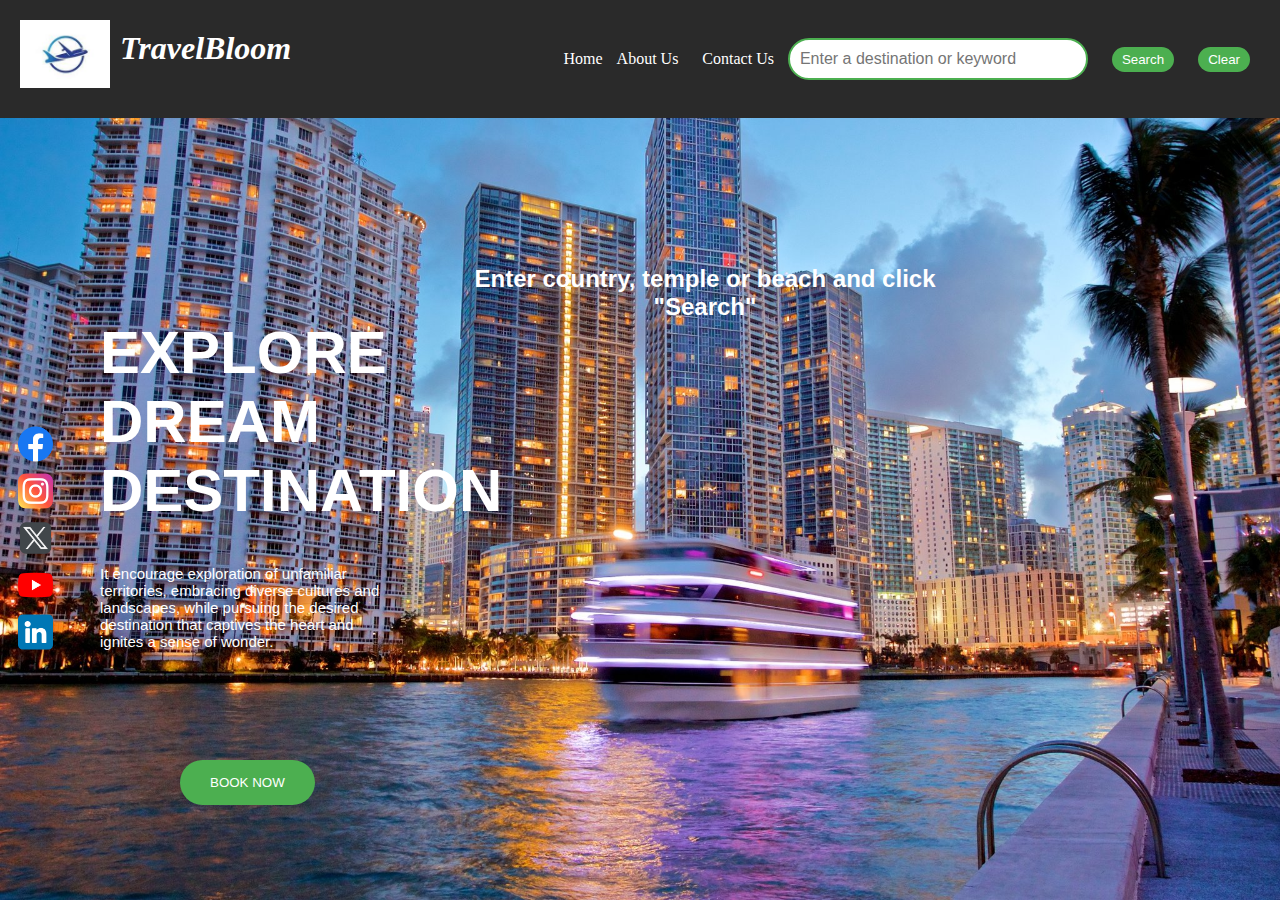
<file: index.html>
<!DOCTYPE html>
<html lang="en">
<head>
  <meta charset="UTF-8">
  <title>Travel with Ernesto</title>
  <link rel="stylesheet" href="./travel_recommendation.css">
</head>
<body>
   <nav>
        <div class="logo-title">
            <img src="logo1.jpeg" alt="Logo de TravelBloom" class="logo">
            <h1>TravelBloom</h1>
        </div>
    
        <ul>
            <li><a href="./index.html" id="home">Home </a></li>
            <li><a href="./travel_about.html" id="about">About Us </a><li>
            <li><a href="./travel_contact.html" id="contact">Contact Us </a></li>  
            <li><input type="text" id="conditionInput" placeholder="Enter a destination or keyword"></li>
            <li><button type="submit" id='btnSearch'>Search</button></li>
            <li><button id='btnReset'>Clear</button></li>
        </ul>
    </nav>

<!-- Icons Section -->

    <nav class="social-icons">
        <ul>
            <li><a href="https://www.facebook.com" class="social-facebook"><img src="facebook.png" alt="Facebook"></a></li>
            <li><a href="https://www.instagram.com" class="social-instagram"><img src="ig.png" alt="Instagram"></a></li>
            <li><a href="https://www.x.com" class="social-twitter"><img src="twitter.png" alt="Twitter"></a></li>
            <li><a href="https://www.youtube.com" class="social-youtube"><img src="youtube.png" alt="Youtube"></a></li>
            <li><a href="https://www.linkedin.ca" class="social-linkedin"><img src="linkedin.png" alt="Linkedin"></a></li>
        </ul>
    </nav>


    <div>
        <h1 class="explore"> 
            EXPLORE <br> 
            DREAM <br>
            DESTINATION <br>  
        </h1>
        <p class="intro"> It encourage exploration of unfamiliar <br>
            territories, embracing diverse cultures and <br>
            landscapes, while pursuing the desired <br>
            destination that captives the heart and <br>
            ignites a sense of wonder.
        </p>
        <button class='btnBook'>BOOK NOW</button>    
    </div>
    
    <!-- Recommendation -->
    <div class="search-Recomm">
        <h2> Enter country, temple or beach and click "Search"</h2>
            <div id="result"></div>
    </div>

<script src="./travel_recommendation.js"></script>
</body>
</html>
</file>
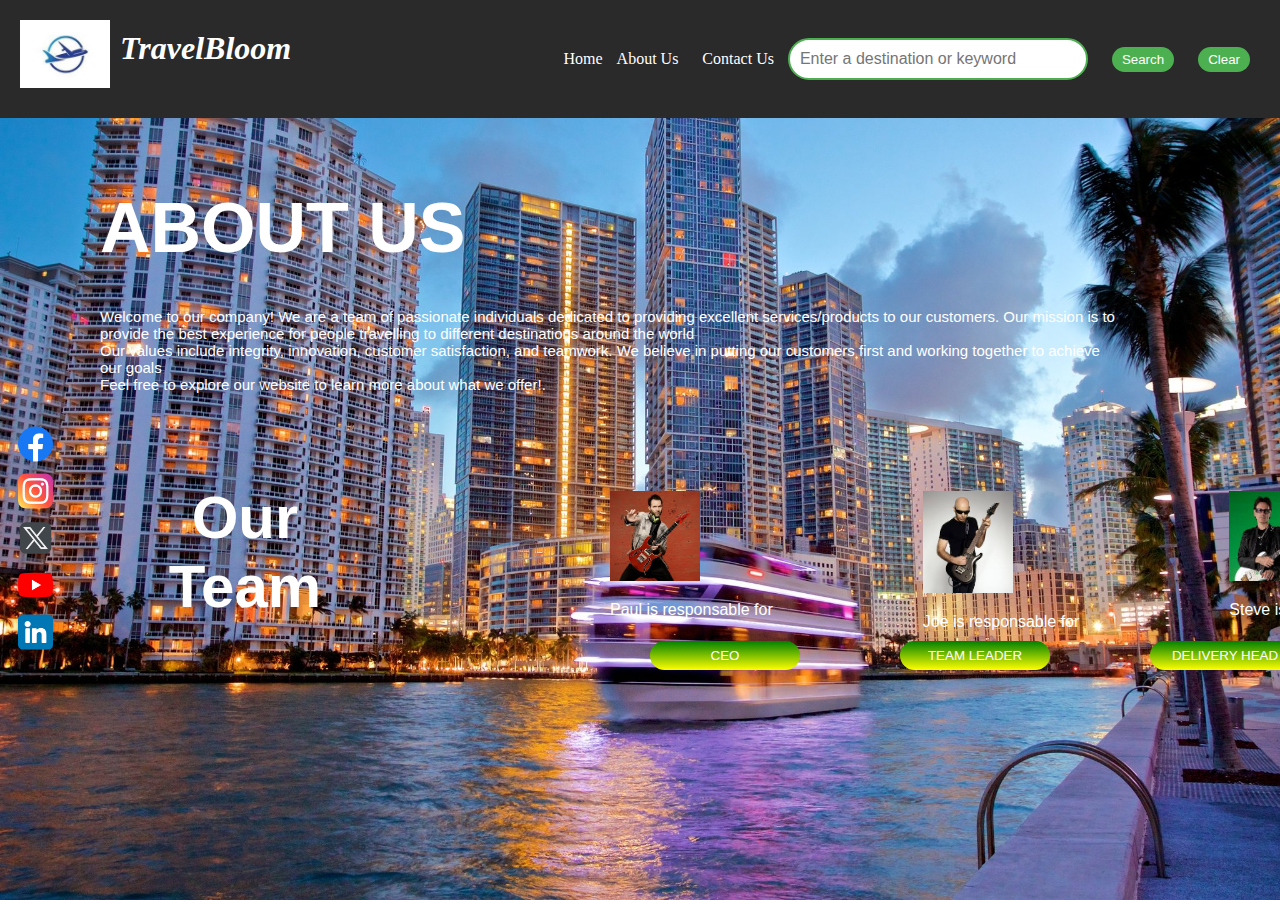
<file: travel_about.html>
<!DOCTYPE html>
<html lang="en">
<head>
  <meta charset="UTF-8">
  <title>About</title>
  <link rel="stylesheet" href="./travel_recommendation.css">
</head>
<body>
   <nav>
        <div class="logo-title">
            <img src="logo1.jpeg" alt="Logo de TravelBloom" class="logo">
            <h1>TravelBloom</h1>
        </div>
    
        <ul>
            <li><a href="./index.html" id="home">Home </a></li>
            <li><a href="./travel_about.html" id="about">About Us </a><li>
            <li><a href="./travel_contact.html" id="contact">Contact Us </a></li>  
            <li><input type="text" id="conditionInput" placeholder="Enter a destination or keyword"></li>
            <li><button id='btnSearch'>Search</button></li>
            <li><button id='btnReset'>Clear</button></li>
        </ul>
    </nav>

    <nav class="social-icons">
        <ul>
            <li><a href="https://www.facebook.com" class="social-facebook"><img src="facebook.png" alt="Facebook"></a></li>
            <li><a href="https://www.instagram.com" class="social-instagram"><img src="ig.png" alt="Instagram"></a></li>
            <li><a href="https://www.x.com" class="social-twitter"><img src="twitter.png" alt="Twitter"></a></li>
            <li><a href="https://www.youtube.com" class="social-youtube"><img src="youtube.png" alt="Youtube"></a></li>
            <li><a href="https://www.linkedin.ca" class="social-linkedin"><img src="linkedin.png" alt="Linkedin"></a></li>
        </ul>
    </nav>
    
    <div>
        <h1 class="about"> ABOUT US </h1>
        <p class="welcome"> Welcome to our company! We are a team of passionate individuals dedicated to providing excellent services/products to our customers. Our mission is to <br>
            provide the best experience for people travelling to different destinations around the world<br>
            Our values include integrity, innovation, customer satisfaction, and teamwork. We believe in putting our customers first and working together to achieve <br>
            our goals <br>
            Feel free to explore our website to learn more about what we offer!.
        </p>
    </div>
    
        <div>
        <h1 class="team">
            Our <br>
            Team </h1>
        
        <section class="logo-section">
            <div class="logo-item">
                <img src="paul.jpeg" alt="Paul" class="logo">
                <p class="logo-name">Paul is responsable for </p>
            </div>
            <div class="logo-item">
                <img src="joe.jpeg" alt="Joe" class="logo">
                <p class="logo-name">Joe is responsable for </p>
            </div>
            <div class="logo-item">
                <img src="steve.jpeg" alt="Steve" class="logo">
                <p class="logo-name">Steve is responsable for </p>
            </div>
        </section>

        <section class="employe">
            <div class="employee-item">       
                <button id='btnCEO'>CEO</button>
            </div>
            <div class="employee-item">
                <button id='btnTL'>TEAM LEADER</button>
            </div>
            <div class="employee-item">
                <button id='btnDH'>DELIVERY HEAD</button>
            </div>
        </section>
                
        </div>
    
</body>
</html>
</file>
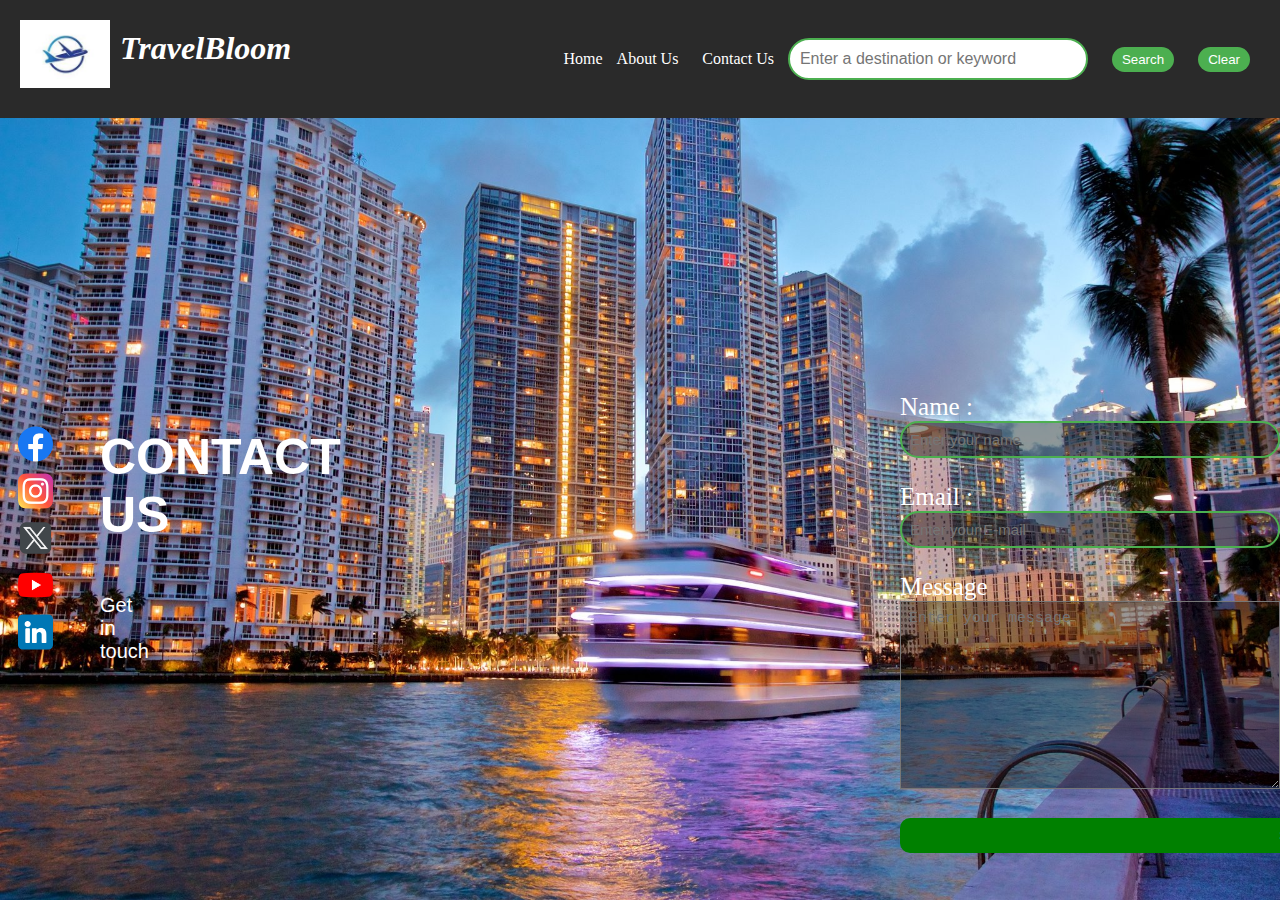
<file: travel_contact.html>
<!DOCTYPE html>
<html lang="en">
<head>
  <meta charset="UTF-8">
  <title> Contact Us </title>
  <link rel="stylesheet" href="./travel_recommendation.css">
</head>
<body>
   <nav>
        <div class="logo-title">
            <img src="logo1.jpeg" alt="Logo de TravelBloom" class="logo">
            <h1>TravelBloom</h1>
        </div>
    
        <ul>
            <li><a href="./index.html" id="home">Home </a></li>
            <li><a href="./travel_about.html" id="about">About Us </a><li>
            <li><a href="./travel_contact.html" id="contact">Contact Us </a></li>  
            <li><input type="text" id="conditionInput" placeholder="Enter a destination or keyword"></li>
            <li><button id='btnSearch'>Search</button></li>
            <li><button id='btnReset'>Clear</button></li>
        </ul>
    </nav>

    <nav class="social-icons">
        <ul>
            <li><a href="https://www.facebook.com" class="social-facebook"><img src="facebook.png" alt="Facebook"></a></li>
            <li><a href="https://www.instagram.com" class="social-instagram"><img src="ig.png" alt="Instagram"></a></li>
            <li><a href="https://www.x.com" class="social-twitter"><img src="twitter.png" alt="Twitter"></a></li>
            <li><a href="https://www.youtube.com" class="social-youtube"><img src="youtube.png" alt="Youtube"></a></li>
            <li><a href="https://www.linkedin.ca" class="social-linkedin"><img src="linkedin.png" alt="Linkedin"></a></li>
        </ul>
    </nav>
    
    <div>
        <h1 class="contact"> CONTACT US </h1>
        <p class="touch"> Get in touch </p>
    </div>

    <style>
        
        /* Some basic styling for demonstration purposes */
        #contactForm {
          max-width: 800px;
          margin: -300px 0px 0px 900px;   
        }
        #contactForm input{
          /*width: 300px;*/
          /*padding: 10px;*/
          border: 2px solid #4CAF50;
          border-radius: 25px;
          outline: none;
        }

        #contactForm input,
        #contactForm textarea {
          font-size: 15px;
          color: white;
          width: 100%;
          margin-bottom: 15px;
          padding: 8px;
          background-color: rgba(0, 0, 0, 0.4);
        }

        /* Cambia el color del texto a blanco para los labels de name, email y message */
        #contactForm label {
          color: white;
          font-size: 25px;
          
        }

        #contactForm button {
          width: 800px;
          padding: 10px 20px;
          background-color: green;
          border-radius: 10px;
          border: none;
          cursor: pointer;
        }

        /*#contactForm button:hover {
          background-color: #0056b3;
        }*/
    </style>

    <form id="contactForm">
        <div>
          <label for="name">Name :</label>
          <input type="text" id="name" placeholder="Enter your name" name="name" required>
        </div>
        <div>
          <label for="email">Email :</label>
          <input type="email" id="email" placeholder="Enter your E-mail" name="Email" required>
        </div>
        <div>
          <label for="message">Message</label>
          <textarea id="message" placeholder="Enter your message" name="message" rows="10" required></textarea>
        </div>
        <button type="submit" onclick="thankyou()">Submit</button>
      </form>
          
</body>
</html>
</file>
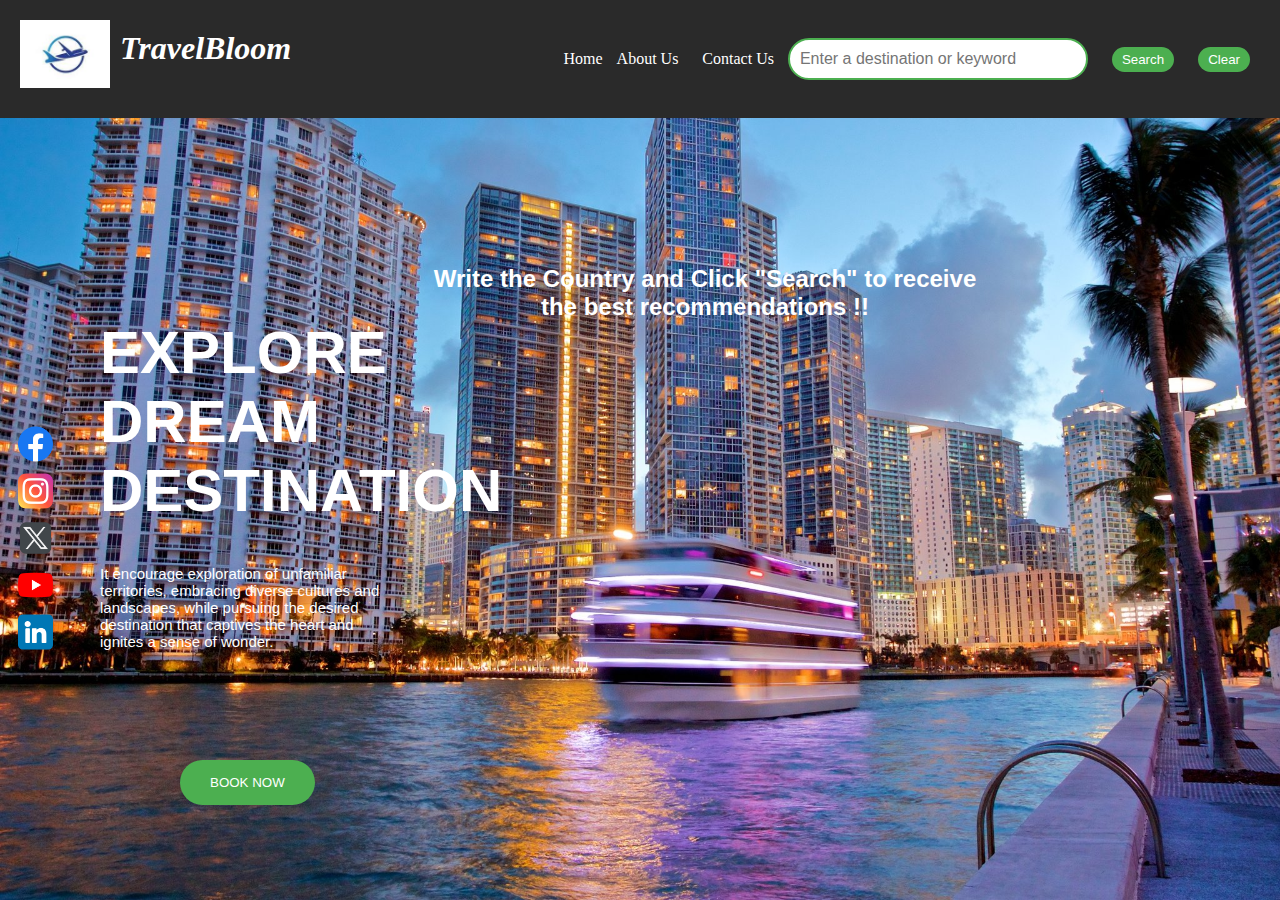
<file: travel_recommendation.html>
<!DOCTYPE html>
<html lang="en">
<head>
  <meta charset="UTF-8">
  <title>Travel with Ernesto</title>
  <link rel="stylesheet" href="./travel_recommendation.css">
</head>
<body>
   <nav>
        <div class="logo-title">
            <img src="logo1.jpeg" alt="Logo de TravelBloom" class="logo">
            <h1>TravelBloom</h1>
        </div>
    
        <ul>
            <li><a href="./travel_recommendation.html" id="home">Home </a></li>
            <li><a href="./travel_about.html" id="about">About Us </a><li>
            <li><a href="./travel_contact.html" id="contact">Contact Us </a></li>  
            <li><input type="text" id="conditionInput" placeholder="Enter a destination or keyword"></li>
            <li><button type="submit" id='btnSearch'>Search</button></li>
            <li><button id='btnReset'>Clear</button></li>
        </ul>
    </nav>

<!-- Icons Section -->

    <nav class="social-icons">
        <ul>
            <li><a href="https://www.facebook.com" class="social-facebook"><img src="facebook.png" alt="Facebook"></a></li>
            <li><a href="https://www.instagram.com" class="social-instagram"><img src="ig.png" alt="Instagram"></a></li>
            <li><a href="https://www.x.com" class="social-twitter"><img src="twitter.png" alt="Twitter"></a></li>
            <li><a href="https://www.youtube.com" class="social-youtube"><img src="youtube.png" alt="Youtube"></a></li>
            <li><a href="https://www.linkedin.ca" class="social-linkedin"><img src="linkedin.png" alt="Linkedin"></a></li>
        </ul>
    </nav>


    <div>
        <h1 class="explore"> 
            EXPLORE <br> 
            DREAM <br>
            DESTINATION <br>  
        </h1>
        <p class="intro"> It encourage exploration of unfamiliar <br>
            territories, embracing diverse cultures and <br>
            landscapes, while pursuing the desired <br>
            destination that captives the heart and <br>
            ignites a sense of wonder.
        </p>
        <button class='btnBook'>BOOK NOW</button>    
    </div>
    
    <!-- Recommendation -->
    <div class="search-Recomm">
        <h2> Write the Country and Click "Search" to receive the best recommendations !! </h2>
            <div id="result"></div>
    </div>

<script src="./travel_recommendation.js"></script>
</body>
</html>
</file>
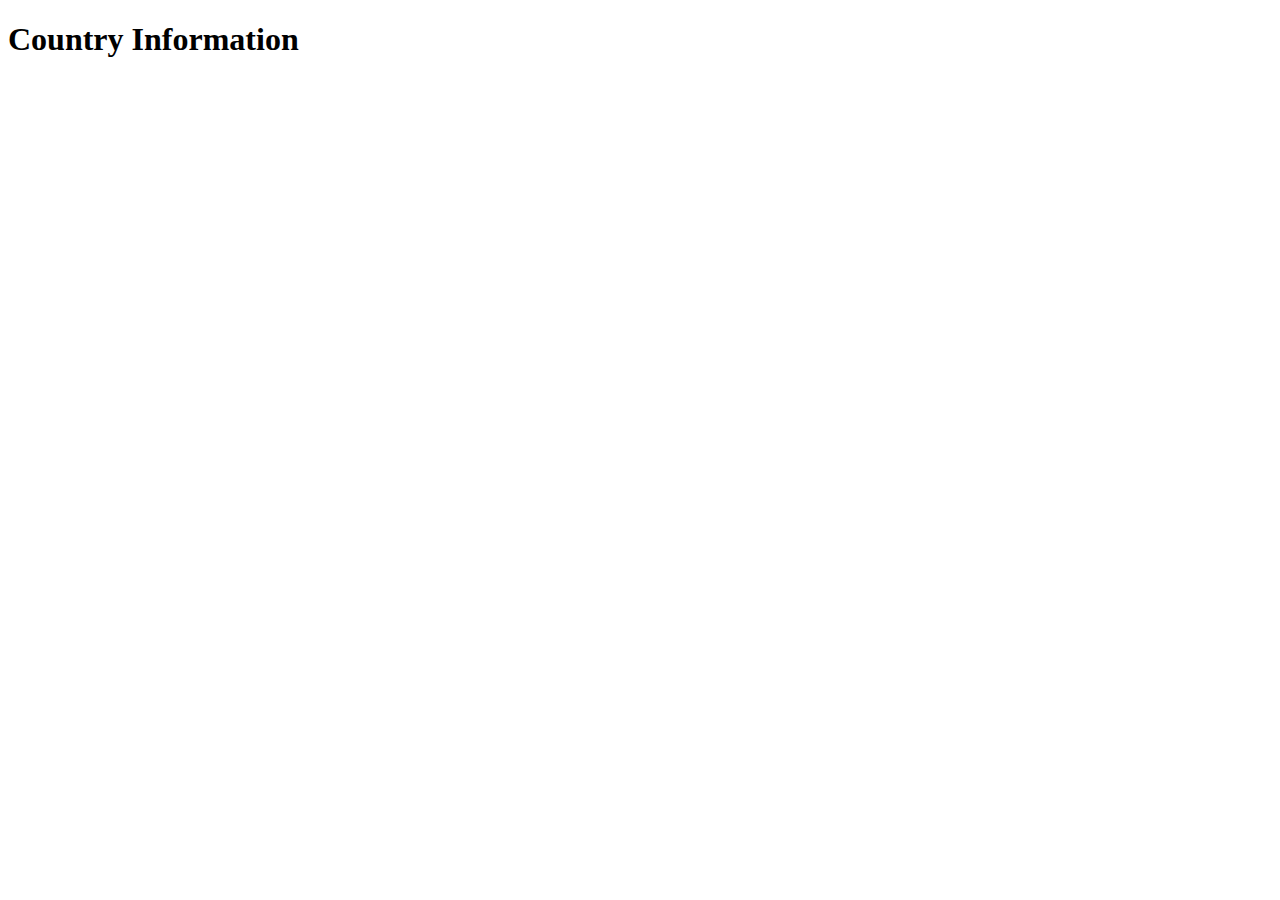
<file: travel_recommendation_test_API.html>
<!DOCTYPE html>
<html lang="en">
<head>
  <meta charset="UTF-8">
  <title>Fetch Example</title>
</head>
<body>
  <h1>Country Information</h1>
  
  <script src="./travel_recommendation_test_API.js"></script>

</body>
</html>
</file>
<file: travel_recommendation.css>
/* Basic CSS for the navigation bar */

*{
    margin: 0;
    padding: 0;
    box-sizing: border-box;
}

nav {
    background-color: #2a2a2a;
    padding: 20px;
    display: flex;
    align-items: center;
    justify-content: space-between;
    
  }

.logo-title {
    display: flex;
    align-items: center;
    margin-bottom: 10px; /* Espacio entre el logo-título y el menú */
}
  
.logo {
    width: 55px; /* Ajusta el tamaño del logo según sea necesario */
    height: auto;
    margin-right: 10px; /* Espacio entre el logo y el texto */
}  
  
  nav ul {
    list-style-type: none;
  }
  
  nav ul li {
    display: inline;
    margin-right: 10px;
  }
  
  nav a {
    text-decoration: none;
    color: white;
    font-weight: none;
    font-size: 1;
  }
  
#conditionInput {
    width: 300px;
    padding: 10px;
    border: 2px solid #4CAF50;
    border-radius: 25px;
    outline: none;
    font-size: 16px;
}

#btnSearch {
    padding: 5px 10px;
    border: none;
    background-color: #4CAF50;
    color: white;
    cursor: pointer;
    margin-left: 10px;
    border-radius: 25px; /* Fully rounded button */
} 

#btnReset {
    padding: 5px 10px;
    border: none;
    background-color: #4CAF50;
    color: white;
    cursor: pointer;
    margin-left: 10px;
    border-radius: 25px; /* Fully rounded button */
}

/* Basic CSS for the form elements */

  body {
    background-image: 
    url("miamibeach.jpg");
    background-size: cover;
    background-repeat: no-repeat; /* Evita que la imagen se repita */
    background-position: center; /* Centra la imagen de fondo */
    /*font-family: Arial, sans-serif;*/
    background-attachment: fixed;
  }
  
  h1 {
    margin-bottom: 10px;
    color: white;
    font-family: 'Times New Roman', Times, serif; 
    font-style: italic; 
  }
  
  div {
    margin-bottom: 10px;
  }
  
  label {
    display: inline-block;
    width: 100px;
  }
  
  input[type="text"],
  input[type="number"],
  select {
    width: 200px;
    padding: 5px;
  }
  
  
  button {
    padding: 7px 15px;
    background-color: #4CAF50;
    color: white;
    border: none;
    cursor: pointer;
  }
  
  button:hover {
    background-color: #45a049;
  }
  
/* Basic CSS for the report section */

.explore {
    margin-top: 100px;
    color: white;
    font-size: 60px;
    padding: 100px 100px;
    font-family: 'Arial', Times, serif;
    font-style: normal;  
    /*border-style : dotted*/
}

.intro {
    margin-top: -180px;
    color: white;
    font-size: 15px;
    padding: 110px 100px;
    font-family: 'Arial', Times, serif; 
    font-style: normal; 
}    
    
.btnBook {
    padding: 15px 30px;
    border: none;
    background-color: #4CAF50;
    color: white;
    cursor: pointer;
    margin-left: 180px;
    border-radius: 25px; /* Fully rounded button */    
}

/* Recommendation */

.search-Recomm {
    /*border-style: dotted;*/
    text-align: center;
    color: white;
    font-family: 'Arial', Times, serif;
    font-style: normal; 
    margin: -550px 300px 0px 400px;
    padding-left: 30px;

#result{
    text-align: center;
    /*border-style: dotted;*/
    margin-left: 150px;
    padding-left: 0px;
    font-family: 'Arial', Times, serif;
    font-style: normal;
    font-weight: bold;
}

}

/* CSS Social logo. Vertical position */  
.social-icons {
  position: fixed;
  top: 60%;
  left: 8px;
  transform: translateY(-50%);
  background-color: rgba(0, 0, 0, 0);
  padding: 10px;
  border-radius: 10px;
  /*border-style: dotted;*/
}

.social-icons ul {
  display: flex;
  flex-direction: column;
  gap: 8px;
}

.social-icons ul li img {
  width: 35px;
  height: 35px;
}

/* About Section */

.about {
    margin-top: -30px;
    color: white;
    font-size: 70px;
    padding: 100px 100px;
    font-family: 'Arial', Times, serif;
    font-style: normal  
}

.welcome {
    margin-top: -180px;
    color: white;
    font-size: 15px;
    padding: 110px 100px;
    font-family: 'Arial', Times, serif; 
    font-style: normal; 
} 

.team {
    margin: -30px 0px 0px 20px;   
    text-align: center;
    color: white;
    font-size: 60px;
    padding: 0px 0px 0px 0px;
    font-family: 'Arial', Times, serif;
    font-style: normal;
    /*border-style: dotted;*/
    width: 450px;
}

/* Logo TravelBloom */
.logo {
    width: 90px;
    height: auto;
}

/* Members bottons */

.employe {
    display: flex;
    flex-direction: row; /* Cambia la dirección a horizontal */
    padding-left: 50px;
    margin: 0px 0px 0px 600px;
    /*border-style: dotted;*/
    height: fit-content;
    width: 1300px;
    gap: 100px;
    /*border-style: dotted;*/    
}

.employee-item {
    display: flex;
    flex-direction: column;
    gap: 20px;
    /*border-style: dotted;*/
    height: fit-content;
    width: 150px;
    border-radius: 25px; /* Fully rounded button */
}

#btnCEO {
    border-radius: 25px; /* Fully rounded button */ 
    background: linear-gradient(to top, yellow, green);
}

#btnTL {
    border-radius: 25px; /* Fully rounded button */ 
    background: linear-gradient(to top, yellow, green);
}

#btnDH {
    border-radius: 25px; /* Fully rounded button */ 
    background: linear-gradient(to top, yellow, green);
}

/* Logo members */
.logo-section {
    display: flex;
    flex-direction: row; /* Cambia la dirección a horizontal */
    padding-left: 10px;
    margin: -130px 0px 0px 600px;
    /*border-style: dotted;*/
    height: fit-content;
    width: 1300px;
    gap: 150px;    
}

.logo-item {
    display: flex;
    flex-direction: column;
    gap: 20px;
    /*border-style: dotted;*/
    height: fit-content;
    width: fit-content;
}

.logo-name {
    font-size: 16px;
    font-family: Arial, sans-serif;
    color: white;
    /*border-style: dotted;*/
    width: fit-content;    
}

.btnBook {
    padding: 15px 30px;
    border: none;
    background-color: #4CAF50;
    color: white;
    cursor: pointer;
    margin-left: 180px;
    border-radius: 25px; /* Fully rounded button */    
}

/* Contact Section */

.contact {
    margin: 300px 1200px 0px 100px;
    color: white;
    font-size: 50px;
    padding: 10px 20px 10px 0px;
    font-family: 'Arial', Times, serif;
    font-style: normal;  
    /*border-style: dotted;*/
}

.touch {
    margin: 20px 1200px 0px 100px;
    color: white;
    font-size: 20px;
    padding: 20px 20px 20px 0px;
    font-family: 'Arial', Times, serif; 
    font-style: normal; 
    /*border-style: dotted;*/
} 

#report,#result {
    padding: 10px;
    max-width: 400px;
    word-wrap: break-word;
  }

#result{
  height: 400px;
  width: 500px;
  display: flex;
  align-items: center;
  justify-content: space-around;
  flex-direction: column;
}

#result img{
    width: 200px;
    height: 100px;
  }
</file>
